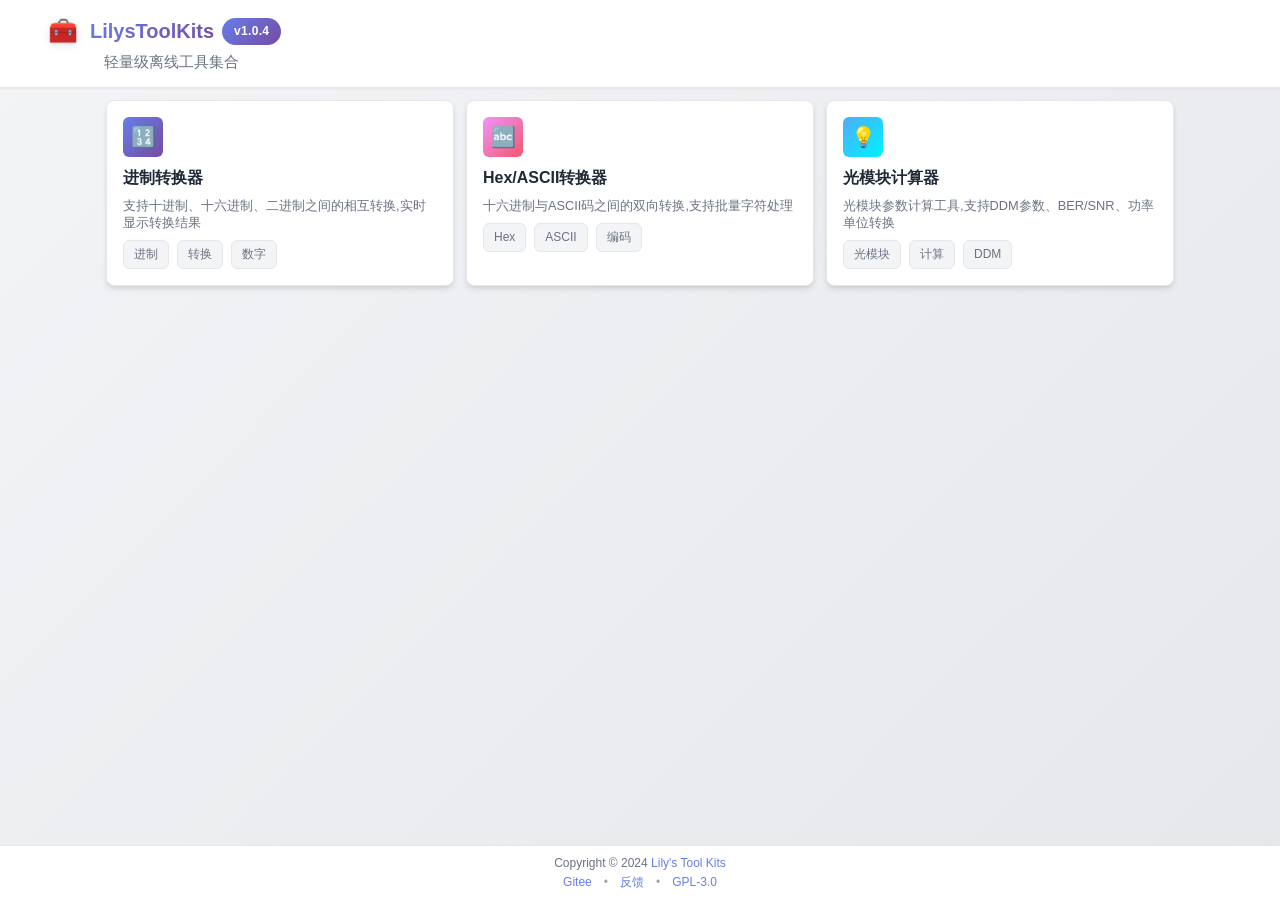
<file: index.html>
<!DOCTYPE html>
<html lang="zh-CN">
<head>
    <meta charset="UTF-8">
    <meta name="viewport" content="width=device-width, initial-scale=1.0">
    <meta http-equiv="refresh" content="0; url=home/index.html">
    <title>LilysToolKits - 个人工具箱</title>
    <link rel="icon" href="data:image/svg+xml,<svg xmlns='http://www.w3.org/2000/svg' viewBox='0 0 100 100'><text y='.9em' font-size='90'>🧰</text></svg>">
    <style>
        body {
            font-family: -apple-system, BlinkMacSystemFont, 'Segoe UI', Roboto, Oxygen, Ubuntu, Cantarell, sans-serif;
            display: flex;
            justify-content: center;
            align-items: center;
            height: 100vh;
            margin: 0;
            background: linear-gradient(135deg, #667eea 0%, #764ba2 100%);
            color: white;
        }
        .container {
            text-align: center;
            padding: 2rem;
        }
        h1 {
            font-size: 2rem;
            margin-bottom: 1rem;
        }
        p {
            font-size: 1rem;
            opacity: 0.9;
        }
        a {
            color: white;
            text-decoration: underline;
        }
    </style>
</head>
<body>
    <div class="container">
        <h1>🧰 LilysToolKits</h1>
        <p>正在跳转到主页...</p>
        <p>如果没有自动跳转,请 <a href="home/index.html">点击这里</a></p>
    </div>
    <script>
        // 确保重定向
        window.location.href = 'home/index.html';
    </script>
</body>
</html>
</file>
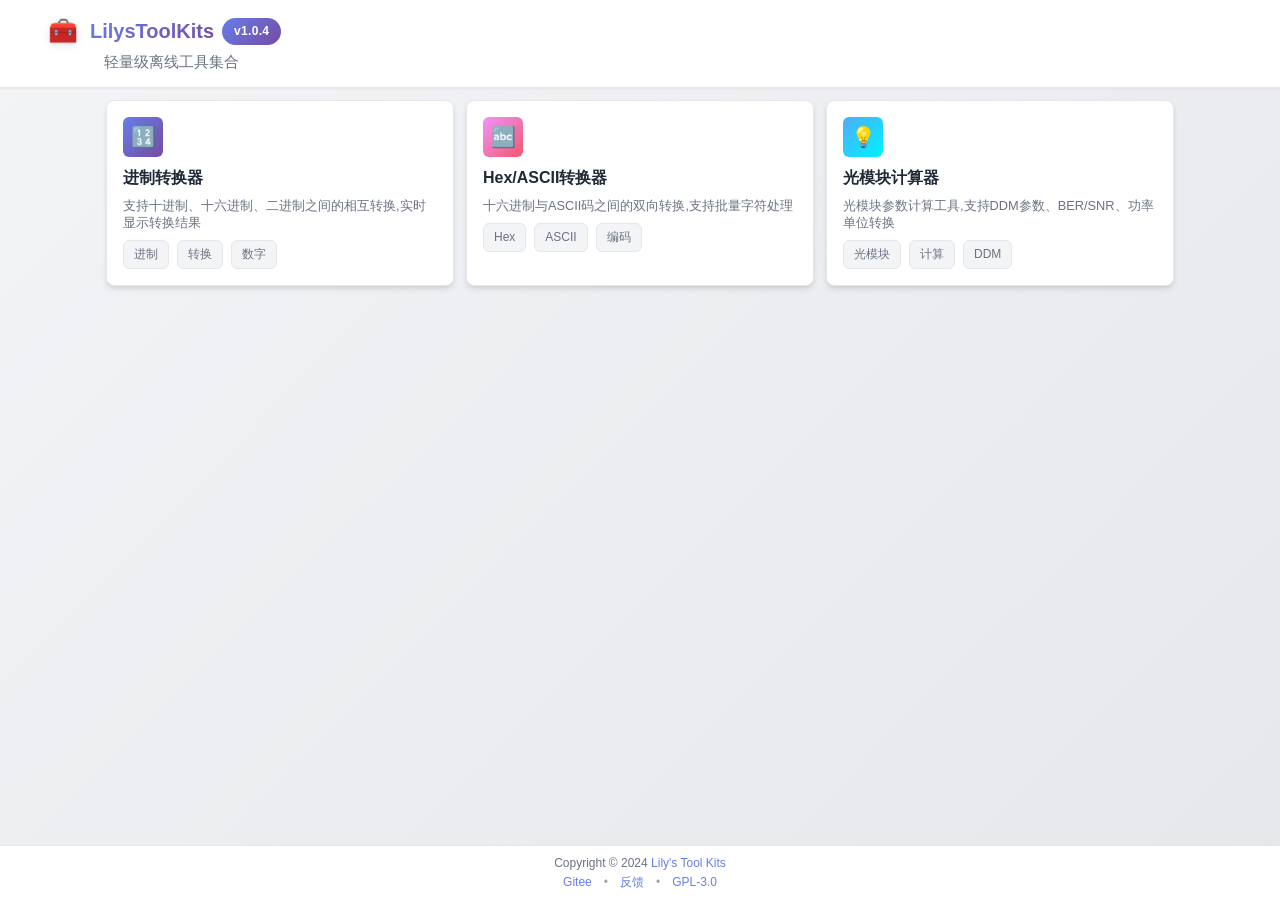
<file: home/index.html>
<!DOCTYPE html>
<html lang="zh-CN">
<head>
    <meta charset="UTF-8">
    <meta name="viewport" content="width=device-width, initial-scale=1.0">
    <title>LilysToolKits - 个人工具箱</title>
    <link rel="stylesheet" href="style.css">
    <link rel="icon" href="data:image/svg+xml,<svg xmlns='http://www.w3.org/2000/svg' viewBox='0 0 100 100'><text y='.9em' font-size='90'>🧰</text></svg>">
</head>
<body>
    <div class="app-container">
        <!-- 头部导航 -->
        <header class="app-header">
            <div class="header-content">
                <div class="logo-section">
                    <div class="logo-icon">🧰</div>
                    <div class="logo-text">
                        <h1>LilysToolKits</h1>
                        <span class="version-badge">v1.0.4</span>
                    </div>
                </div>
                <div class="header-subtitle">轻量级离线工具集合</div>
            </div>
        </header>

        <!-- 主内容区 -->
        <main class="app-main">
            <div class="container">
                <!-- 工具网格 -->
                <div class="tools-grid" id="toolsGrid">
                    <!-- 工具卡片将由JavaScript动态生成 -->
                </div>
            </div>
        </main>

        <!-- 页脚 -->
        <footer class="app-footer">
            <div class="footer-content">
                <p>Copyright © 2024 <a href="https://gitee.com/jinwyu" target="_blank">Lily's Tool Kits</a></p>
                <p class="footer-links">
                    <a href="https://gitee.com/jinwyu/lilystoolkits-h5" target="_blank">Gitee</a>
                    <span class="separator">•</span>
                    <a href="https://gitee.com/jinwyu/lilystoolkits-h5/issues" target="_blank">反馈</a>
                    <span class="separator">•</span>
                    <a href="https://gitee.com/jinwyu/lilystoolkits-h5/blob/main/LICENSE" target="_blank">GPL-3.0</a>
                </p>
            </div>
        </footer>
    </div>
    <script src="main.js"></script>
</body>
</html>
</file>
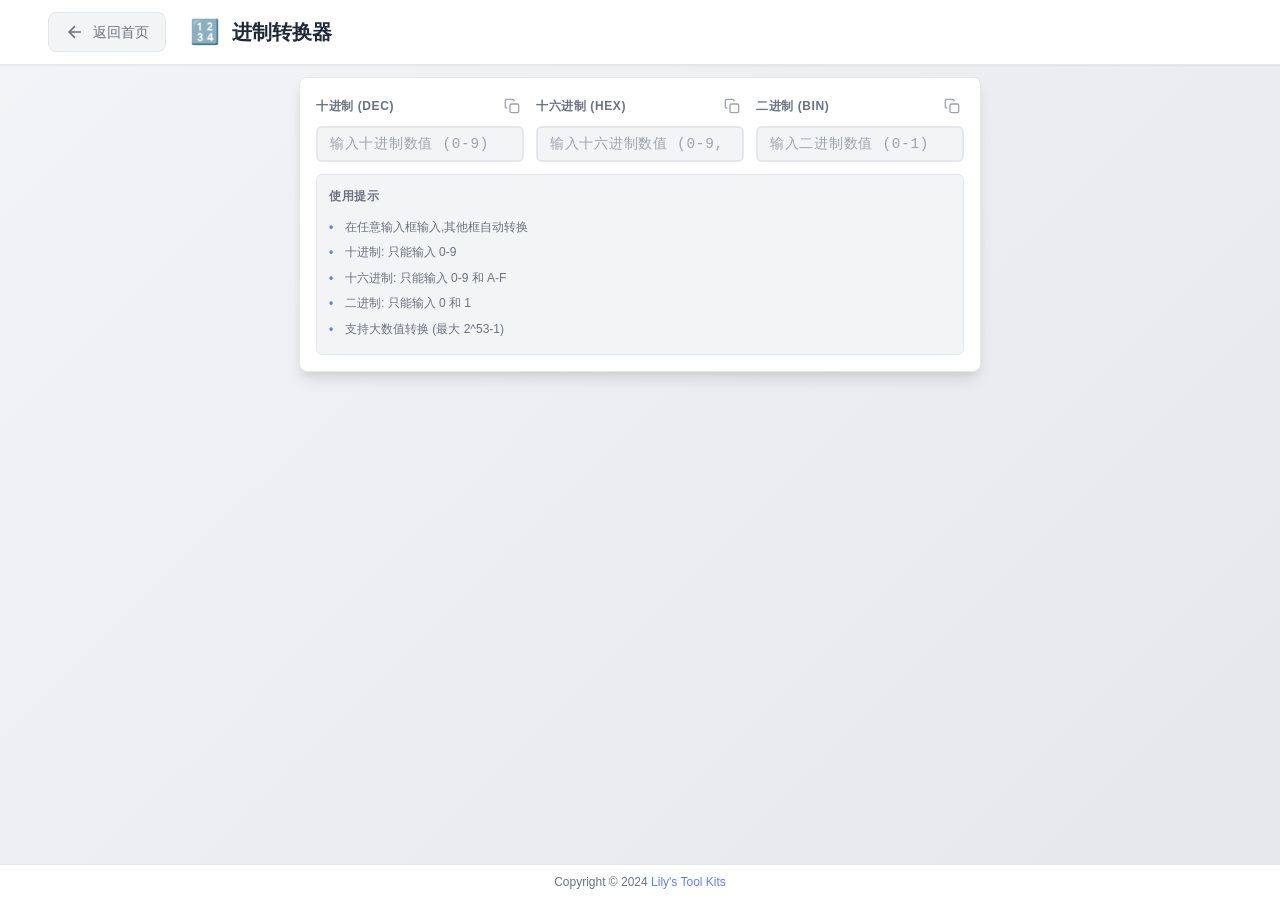
<file: converter/converter.html>
<!DOCTYPE html>
<html lang="zh-CN">
<head>
    <meta charset="UTF-8">
    <meta name="viewport" content="width=device-width, initial-scale=1.0">
    <title>进制转换器 - LilysToolKits</title>
    <link rel="stylesheet" href="../home/style.css">
    <link rel="stylesheet" href="converter.css">
    <link rel="icon" href="data:image/svg+xml,<svg xmlns='http://www.w3.org/2000/svg' viewBox='0 0 100 100'><text y='.9em' font-size='90'>🔢</text></svg>">
</head>
<body>
    <div class="app-container">
        <!-- 头部导航 -->
        <header class="app-header">
            <div class="header-content">
                <div class="nav-bar">
                    <a href="../home/index.html" class="back-button">
                        <svg width="20" height="20" viewBox="0 0 24 24" fill="none" stroke="currentColor" stroke-width="2">
                            <path d="M19 12H5M12 19l-7-7 7-7"/>
                        </svg>
                        <span>返回首页</span>
                    </a>
                    <div class="page-title">
                        <span class="page-icon">🔢</span>
                        <h1>进制转换器</h1>
                    </div>
                </div>
            </div>
        </header>

        <!-- 主内容区 -->
        <main class="app-main">
            <div class="container">
                <div class="converter-card">
                    <!-- 横向排列的输入框 -->
                    <div class="inputs-row">
                        <!-- 十进制输入 -->
                        <div class="input-section">
                            <div class="input-header">
                                <span class="input-label">十进制 (DEC)</span>
                                <button class="copy-btn" data-target="decimalInput" title="复制">
                                    <svg width="16" height="16" viewBox="0 0 24 24" fill="none" stroke="currentColor" stroke-width="2">
                                        <rect x="9" y="9" width="13" height="13" rx="2" ry="2"></rect>
                                        <path d="M5 15H4a2 2 0 0 1-2-2V4a2 2 0 0 1 2-2h9a2 2 0 0 1 2 2v1"></path>
                                    </svg>
                                </button>
                            </div>
                            <input type="text" id="decimalInput" class="input-box" placeholder="输入十进制数值 (0-9)" autocomplete="off">
                        </div>

                        <!-- 十六进制输入 -->
                        <div class="input-section">
                            <div class="input-header">
                                <span class="input-label">十六进制 (HEX)</span>
                                <button class="copy-btn" data-target="hexInput" title="复制">
                                    <svg width="16" height="16" viewBox="0 0 24 24" fill="none" stroke="currentColor" stroke-width="2">
                                        <rect x="9" y="9" width="13" height="13" rx="2" ry="2"></rect>
                                        <path d="M5 15H4a2 2 0 0 1-2-2V4a2 2 0 0 1 2-2h9a2 2 0 0 1 2 2v1"></path>
                                    </svg>
                                </button>
                            </div>
                            <input type="text" id="hexInput" class="input-box" placeholder="输入十六进制数值 (0-9, A-F)" autocomplete="off">
                        </div>

                        <!-- 二进制输入 -->
                        <div class="input-section">
                            <div class="input-header">
                                <span class="input-label">二进制 (BIN)</span>
                                <button class="copy-btn" data-target="binaryInput" title="复制">
                                    <svg width="16" height="16" viewBox="0 0 24 24" fill="none" stroke="currentColor" stroke-width="2">
                                        <rect x="9" y="9" width="13" height="13" rx="2" ry="2"></rect>
                                        <path d="M5 15H4a2 2 0 0 1-2-2V4a2 2 0 0 1 2-2h9a2 2 0 0 1 2 2v1"></path>
                                    </svg>
                                </button>
                            </div>
                            <input type="text" id="binaryInput" class="input-box" placeholder="输入二进制数值 (0-1)" autocomplete="off">
                        </div>
                    </div>

                    <!-- 使用提示 -->
                    <div class="tips-section">
                        <div class="tips-title">使用提示</div>
                        <ul class="tips-list">
                            <li>在任意输入框输入,其他框自动转换</li>
                            <li>十进制: 只能输入 0-9</li>
                            <li>十六进制: 只能输入 0-9 和 A-F</li>
                            <li>二进制: 只能输入 0 和 1</li>
                            <li>支持大数值转换 (最大 2^53-1)</li>
                        </ul>
                    </div>
                </div>
            </div>
        </main>

        <!-- 页脚 -->
        <footer class="app-footer">
            <div class="footer-content">
                <p>Copyright © 2024 <a href="https://gitee.com/jinwyu" target="_blank">Lily's Tool Kits</a></p>
            </div>
        </footer>
    </div>

    <script src="converter.js"></script>
</body>
</html>
</file>
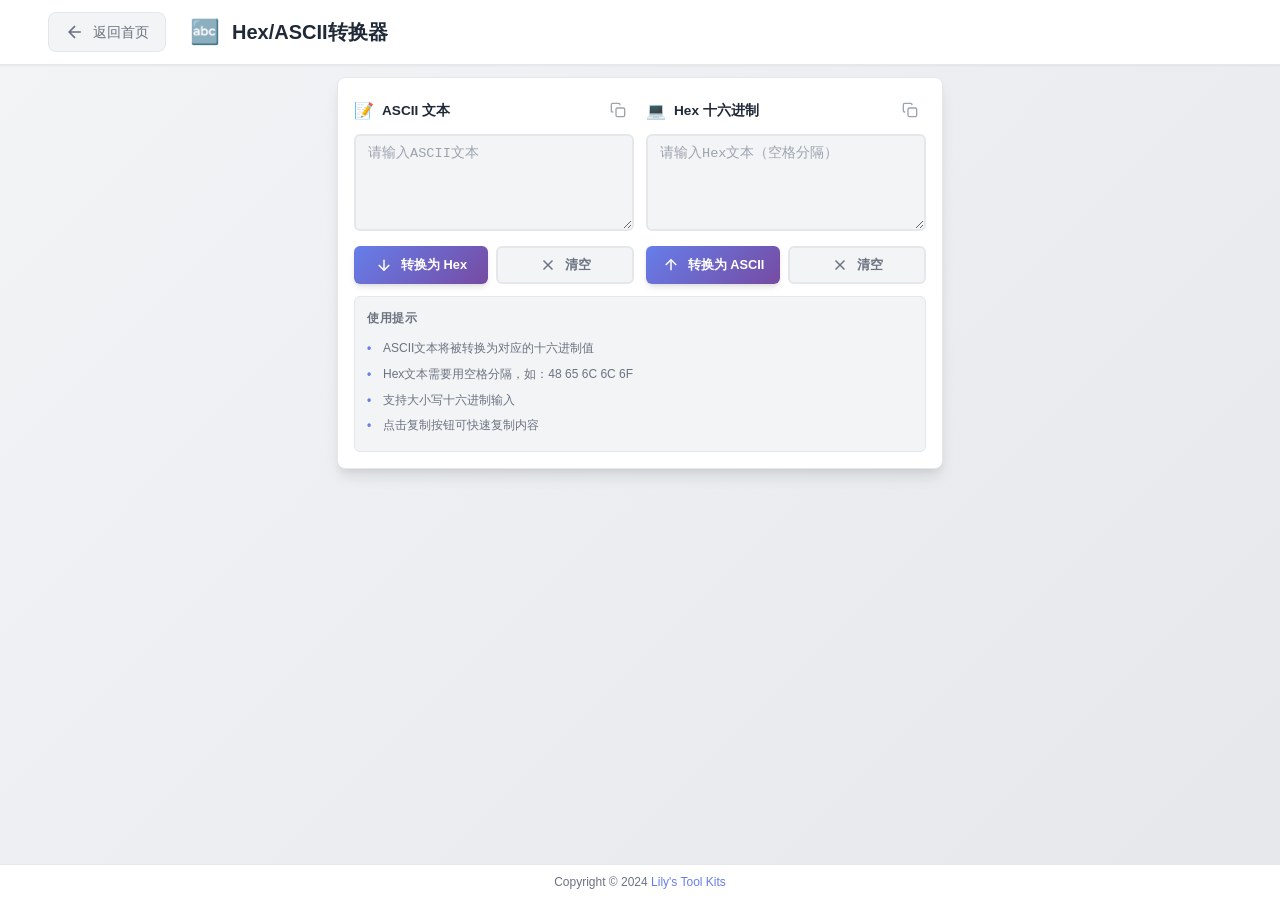
<file: hexascii/hexascii.html>
<!DOCTYPE html>
<html lang="zh-CN">
<head>
    <meta charset="UTF-8">
    <meta name="viewport" content="width=device-width, initial-scale=1.0">
    <title>Hex/ASCII转换器 - LilysToolKits</title>
    <link rel="stylesheet" href="../home/style.css">
    <link rel="stylesheet" href="hexascii.css">
    <link rel="icon" href="data:image/svg+xml,<svg xmlns='http://www.w3.org/2000/svg' viewBox='0 0 100 100'><text y='.9em' font-size='90'>🔤</text></svg>">
</head>
<body>
    <div class="app-container">
        <!-- 头部导航 -->
        <header class="app-header">
            <div class="header-content">
                <div class="nav-bar">
                    <a href="../home/index.html" class="back-button">
                        <svg width="20" height="20" viewBox="0 0 24 24" fill="none" stroke="currentColor" stroke-width="2">
                            <path d="M19 12H5M12 19l-7-7 7-7"/>
                        </svg>
                        <span>返回首页</span>
                    </a>
                    <div class="page-title">
                        <span class="page-icon">🔤</span>
                        <h1>Hex/ASCII转换器</h1>
                    </div>
                </div>
            </div>
        </header>

        <!-- 主内容区 -->
        <main class="app-main">
            <div class="container">
                <div class="converter-card">
                    <!-- 横向排列的输入区 -->
                    <div class="inputs-row">
                        <!-- ASCII输入区 -->
                        <div class="input-section">
                            <div class="section-header">
                                <div class="section-title">
                                    <span class="section-icon">📝</span>
                                    <span>ASCII 文本</span>
                                </div>
                                <button class="copy-btn" data-target="asciiInput" title="复制">
                                    <svg width="16" height="16" viewBox="0 0 24 24" fill="none" stroke="currentColor" stroke-width="2">
                                        <rect x="9" y="9" width="13" height="13" rx="2" ry="2"></rect>
                                        <path d="M5 15H4a2 2 0 0 1-2-2V4a2 2 0 0 1 2-2h9a2 2 0 0 1 2 2v1"></path>
                                    </svg>
                                </button>
                            </div>
                            <textarea id="asciiInput" class="input-box" placeholder="请输入ASCII文本" rows="4"></textarea>
                            <div class="btn-group">
                                <button id="asciiToHexBtn" class="btn btn-primary">
                                    <svg width="18" height="18" viewBox="0 0 24 24" fill="none" stroke="currentColor" stroke-width="2">
                                        <line x1="12" y1="5" x2="12" y2="19"></line>
                                        <polyline points="19 12 12 19 5 12"></polyline>
                                    </svg>
                                    <span>转换为 Hex</span>
                                </button>
                                <button id="clearAsciiBtn" class="btn btn-secondary">
                                    <svg width="18" height="18" viewBox="0 0 24 24" fill="none" stroke="currentColor" stroke-width="2">
                                        <line x1="18" y1="6" x2="6" y2="18"></line>
                                        <line x1="6" y1="6" x2="18" y2="18"></line>
                                    </svg>
                                    <span>清空</span>
                                </button>
                            </div>
                        </div>

                        <!-- Hex输入区 -->
                        <div class="input-section">
                            <div class="section-header">
                                <div class="section-title">
                                    <span class="section-icon">💻</span>
                                    <span>Hex 十六进制</span>
                                </div>
                                <button class="copy-btn" data-target="hexInput" title="复制">
                                    <svg width="16" height="16" viewBox="0 0 24 24" fill="none" stroke="currentColor" stroke-width="2">
                                        <rect x="9" y="9" width="13" height="13" rx="2" ry="2"></rect>
                                        <path d="M5 15H4a2 2 0 0 1-2-2V4a2 2 0 0 1 2-2h9a2 2 0 0 1 2 2v1"></path>
                                    </svg>
                                </button>
                            </div>
                            <textarea id="hexInput" class="input-box" placeholder="请输入Hex文本（空格分隔）" rows="4"></textarea>
                            <div class="btn-group">
                                <button id="hexToAsciiBtn" class="btn btn-primary">
                                    <svg width="18" height="18" viewBox="0 0 24 24" fill="none" stroke="currentColor" stroke-width="2">
                                        <line x1="12" y1="19" x2="12" y2="5"></line>
                                        <polyline points="5 12 12 5 19 12"></polyline>
                                    </svg>
                                    <span>转换为 ASCII</span>
                                </button>
                                <button id="clearHexBtn" class="btn btn-secondary">
                                    <svg width="18" height="18" viewBox="0 0 24 24" fill="none" stroke="currentColor" stroke-width="2">
                                        <line x1="18" y1="6" x2="6" y2="18"></line>
                                        <line x1="6" y1="6" x2="18" y2="18"></line>
                                    </svg>
                                    <span>清空</span>
                                </button>
                            </div>
                        </div>
                    </div>

                    <!-- 使用提示 -->
                    <div class="tips-section">
                        <div class="tips-title">使用提示</div>
                        <ul class="tips-list">
                            <li>ASCII文本将被转换为对应的十六进制值</li>
                            <li>Hex文本需要用空格分隔，如：48 65 6C 6C 6F</li>
                            <li>支持大小写十六进制输入</li>
                            <li>点击复制按钮可快速复制内容</li>
                        </ul>
                    </div>
                </div>
            </div>
        </main>

        <!-- 页脚 -->
        <footer class="app-footer">
            <div class="footer-content">
                <p>Copyright © 2024 <a href="https://gitee.com/jinwyu" target="_blank">Lily's Tool Kits</a></p>
            </div>
        </footer>
    </div>

    <script src="hexascii.js"></script>
</body>
</html>
</file>
<file: home/style.css>
/* ==================== 全局样式 ==================== */
:root {
    /* 主题色 */
    --primary-gradient: linear-gradient(135deg, #667eea 0%, #764ba2 100%);
    --primary-color: #667eea;
    --primary-dark: #764ba2;

    /* 辅助色 */
    --success-color: #10b981;
    --warning-color: #f59e0b;
    --danger-color: #ef4444;
    --info-color: #3b82f6;

    /* 中性色 */
    --bg-gradient: linear-gradient(135deg, #f3f4f6 0%, #e5e7eb 100%);
    --bg-color: #f3f4f6;
    --card-bg: #ffffff;
    --border-color: #e5e7eb;

    /* 文字颜色 */
    --text-primary: #1f2937;
    --text-secondary: #6b7280;
    --text-light: #9ca3af;

    /* 阴影 */
    --shadow-sm: 0 1px 2px 0 rgba(0, 0, 0, 0.05);
    --shadow-md: 0 4px 6px -1px rgba(0, 0, 0, 0.1), 0 2px 4px -1px rgba(0, 0, 0, 0.06);
    --shadow-lg: 0 10px 15px -3px rgba(0, 0, 0, 0.1), 0 4px 6px -2px rgba(0, 0, 0, 0.05);
    --shadow-xl: 0 20px 25px -5px rgba(0, 0, 0, 0.1), 0 10px 10px -5px rgba(0, 0, 0, 0.04);

    /* 圆角 */
    --radius-sm: 0.375rem;
    --radius-md: 0.5rem;
    --radius-lg: 0.75rem;
    --radius-xl: 1rem;

    /* 间距 */
    --spacing-xs: 0.5rem;
    --spacing-sm: 0.75rem;
    --spacing-md: 1rem;
    --spacing-lg: 1.5rem;
    --spacing-xl: 2rem;
    --spacing-2xl: 3rem;
}

* {
    margin: 0;
    padding: 0;
    box-sizing: border-box;
}

body {
    font-family: -apple-system, BlinkMacSystemFont, 'Segoe UI', 'Roboto', 'Oxygen', 'Ubuntu', 'Cantarell', 'Fira Sans', 'Droid Sans', 'Helvetica Neue', sans-serif;
    background: var(--bg-gradient);
    color: var(--text-primary);
    line-height: 1.6;
    min-height: 100vh;
    -webkit-font-smoothing: antialiased;
    -moz-osx-font-smoothing: grayscale;
}

/* ==================== 应用容器 ==================== */
.app-container {
    display: flex;
    flex-direction: column;
    min-height: 100vh;
    max-height: 100vh;
    overflow: hidden;
}

/* ==================== 头部导航 ==================== */
.app-header {
    background: var(--card-bg);
    border-bottom: 1px solid var(--border-color);
    box-shadow: var(--shadow-sm);
    position: sticky;
    top: 0;
    z-index: 100;
}

.header-content {
    max-width: 1200px;
    margin: 0 auto;
    padding: var(--spacing-sm) var(--spacing-xs);
}

.logo-section {
    display: flex;
    align-items: center;
    gap: var(--spacing-sm);
    margin-bottom: 0;
}

.logo-icon {
    font-size: 1.5rem;
    filter: drop-shadow(0 2px 4px rgba(0, 0, 0, 0.1));
}

.logo-text {
    display: flex;
    align-items: center;
    gap: var(--spacing-xs);
}

.logo-text h1 {
    font-size: 1.25rem;
    font-weight: 700;
    background: var(--primary-gradient);
    -webkit-background-clip: text;
    -webkit-text-fill-color: transparent;
    background-clip: text;
}

.version-badge {
    display: inline-flex;
    align-items: center;
    padding: 0.25rem 0.75rem;
    background: var(--primary-gradient);
    color: white;
    font-size: 0.75rem;
    font-weight: 600;
    border-radius: 9999px;
    letter-spacing: 0.025em;
}

.header-subtitle {
    color: var(--text-secondary);
    font-size: 0.95rem;
    margin-left: calc(2.5rem + var(--spacing-md));
}

/* ==================== 主内容区 ==================== */
.app-main {
    flex: 1;
    padding: var(--spacing-sm) 0;
    display: flex;
    flex-direction: column;
    overflow-y: auto;
}

.container {
    max-width: 1200px;
    margin: 0 auto;
    padding: 0 var(--spacing-md);
}

/* ==================== 工具网格 ==================== */
.tools-grid {
    display: flex;
    flex-wrap: wrap;
    gap: var(--spacing-sm);
    margin-bottom: var(--spacing-sm);
    justify-content: center;
}

.tool-card {
    background: var(--card-bg);
    border-radius: var(--radius-md);
    padding: var(--spacing-md);
    box-shadow: var(--shadow-md);
    cursor: pointer;
    transition: all 0.3s cubic-bezier(0.4, 0, 0.2, 1);
    border: 1px solid var(--border-color);
    position: relative;
    overflow: hidden;
    flex: 1 1 280px;
    max-width: 350px;
    min-width: 250px;
}

.tool-card::before {
    content: '';
    position: absolute;
    top: 0;
    left: 0;
    right: 0;
    height: 4px;
    background: var(--primary-gradient);
    transform: scaleX(0);
    transition: transform 0.3s ease;
}

.tool-card:hover {
    transform: translateY(-4px);
    box-shadow: var(--shadow-xl);
    border-color: var(--primary-color);
}

.tool-card:hover::before {
    transform: scaleX(1);
}

.tool-icon {
    width: 40px;
    height: 40px;
    border-radius: var(--radius-sm);
    display: flex;
    align-items: center;
    justify-content: center;
    font-size: 1.25rem;
    margin-bottom: var(--spacing-xs);
    background: var(--bg-gradient);
}

.tool-card:nth-child(1) .tool-icon {
    background: linear-gradient(135deg, #667eea 0%, #764ba2 100%);
}

.tool-card:nth-child(2) .tool-icon {
    background: linear-gradient(135deg, #f093fb 0%, #f5576c 100%);
}

.tool-card:nth-child(3) .tool-icon {
    background: linear-gradient(135deg, #4facfe 0%, #00f2fe 100%);
}

.tool-title {
    font-size: 1rem;
    font-weight: 600;
    color: var(--text-primary);
    margin-bottom: var(--spacing-xs);
}

.tool-description {
    font-size: 0.8rem;
    color: var(--text-secondary);
    line-height: 1.3;
    margin-bottom: var(--spacing-xs);
}

.tool-tags {
    display: flex;
    flex-wrap: wrap;
    gap: var(--spacing-xs);
}

.tool-tag {
    display: inline-flex;
    align-items: center;
    padding: 0.25rem 0.625rem;
    background: var(--bg-color);
    color: var(--text-secondary);
    font-size: 0.75rem;
    font-weight: 500;
    border-radius: var(--radius-sm);
    border: 1px solid var(--border-color);
}

/* ==================== 特性说明 ==================== */
.features-section {
    display: grid;
    grid-template-columns: repeat(auto-fit, minmax(200px, 1fr));
    gap: var(--spacing-md);
    margin-top: var(--spacing-lg);
}

.feature-item {
    display: flex;
    align-items: flex-start;
    gap: var(--spacing-sm);
    padding: var(--spacing-md);
    background: var(--card-bg);
    border-radius: var(--radius-md);
    box-shadow: var(--shadow-sm);
    border: 1px solid var(--border-color);
    transition: all 0.3s ease;
}

.feature-item:hover {
    box-shadow: var(--shadow-md);
    transform: translateY(-2px);
}

.feature-icon {
    font-size: 1.5rem;
    flex-shrink: 0;
}

.feature-text h3 {
    font-size: 0.9rem;
    font-weight: 600;
    color: var(--text-primary);
    margin-bottom: 0.2rem;
}

.feature-text p {
    font-size: 0.8rem;
    color: var(--text-secondary);
    line-height: 1.3;
}

/* ==================== 页脚 ==================== */
.app-footer {
    background: var(--card-bg);
    border-top: 1px solid var(--border-color);
    padding: var(--spacing-xs) 0;
    margin-top: auto;
    flex-shrink: 0;
}

.footer-content {
    max-width: 1200px;
    margin: 0 auto;
    padding: 0 var(--spacing-md);
    text-align: center;
}

.footer-content p {
    color: var(--text-secondary);
    font-size: 0.75rem;
    margin-bottom: 0;
}

.footer-content a {
    color: var(--primary-color);
    text-decoration: none;
    font-weight: 500;
    transition: color 0.2s ease;
}

.footer-content a:hover {
    color: var(--primary-dark);
    text-decoration: underline;
}

.footer-links {
    display: flex;
    justify-content: center;
    align-items: center;
    gap: var(--spacing-sm);
    flex-wrap: wrap;
}

.separator {
    color: var(--text-light);
}

/* ==================== 响应式设计 ==================== */
@media (max-width: 768px) {
    .header-content {
        padding: var(--spacing-sm);
    }

    .logo-section {
        gap: var(--spacing-sm);
    }

    .logo-icon {
        font-size: 1.5rem;
    }

    .logo-text h1 {
        font-size: 1.25rem;
    }

    .header-subtitle {
        margin-left: calc(1.5rem + var(--spacing-sm));
        font-size: 0.8rem;
    }

    .app-main {
        padding: var(--spacing-md) 0;
    }

    .tools-grid {
        grid-template-columns: 1fr;
        gap: var(--spacing-sm);
    }

    .tool-card {
        padding: var(--spacing-md);
    }

    .features-section {
        grid-template-columns: 1fr;
        gap: var(--spacing-sm);
    }

    .feature-item {
        padding: var(--spacing-sm);
    }

    .footer-content {
        padding: 0 var(--spacing-sm);
    }
}

@media (max-width: 480px) {
    .container {
        padding: 0 var(--spacing-xs);
    }

    .logo-text h1 {
        font-size: 1.1rem;
    }

    .version-badge {
        font-size: 0.65rem;
        padding: 0.15rem 0.4rem;
    }

    .tool-icon {
        width: 40px;
        height: 40px;
        font-size: 1.25rem;
    }

    .tool-title {
        font-size: 1rem;
    }

    .tool-description {
        font-size: 0.8rem;
    }

    .feature-icon {
        font-size: 1.25rem;
    }

    .feature-text h3 {
        font-size: 0.85rem;
    }

    .feature-text p {
        font-size: 0.75rem;
    }
}

/* ==================== 动画效果 ==================== */
@keyframes fadeIn {
    from {
        opacity: 0;
        transform: translateY(20px);
    }
    to {
        opacity: 1;
        transform: translateY(0);
    }
}

.tool-card {
    animation: fadeIn 0.5s ease-out;
}

.tool-card:nth-child(1) {
    animation-delay: 0.1s;
}

.tool-card:nth-child(2) {
    animation-delay: 0.2s;
}

.tool-card:nth-child(3) {
    animation-delay: 0.3s;
}

.feature-item {
    animation: fadeIn 0.5s ease-out;
}

.feature-item:nth-child(1) {
    animation-delay: 0.4s;
}

.feature-item:nth-child(2) {
    animation-delay: 0.5s;
}

.feature-item:nth-child(3) {
    animation-delay: 0.6s;
}

.feature-item:nth-child(4) {
    animation-delay: 0.7s;
}
</file>
<file: converter/converter.css>
/* ==================== 导航栏样式 ==================== */
.nav-bar {
    display: flex;
    align-items: center;
    gap: var(--spacing-lg);
}

.back-button {
    display: inline-flex;
    align-items: center;
    gap: var(--spacing-xs);
    padding: var(--spacing-xs) var(--spacing-md);
    background: var(--bg-color);
    color: var(--text-secondary);
    text-decoration: none;
    border-radius: var(--radius-md);
    font-size: 0.875rem;
    font-weight: 500;
    transition: all 0.2s ease;
    border: 1px solid var(--border-color);
}

.back-button:hover {
    background: var(--primary-color);
    color: white;
    border-color: var(--primary-color);
    transform: translateX(-2px);
}

.back-button svg {
    transition: transform 0.2s ease;
}

.back-button:hover svg {
    transform: translateX(-2px);
}

.page-title {
    display: flex;
    align-items: center;
    gap: var(--spacing-sm);
}

.page-icon {
    font-size: 1.5rem;
}

.page-title h1 {
    font-size: 1.25rem;
    font-weight: 600;
    color: var(--text-primary);
}

/* ==================== 转换器卡片 ==================== */
.converter-card {
    background: var(--card-bg);
    border-radius: var(--radius-md);
    padding: var(--spacing-md);
    box-shadow: var(--shadow-lg);
    border: 1px solid var(--border-color);
    display: flex;
    flex-direction: column;
    gap: var(--spacing-sm);
}

/* ==================== 进制选择器 ==================== */
.base-selector {
    margin-bottom: var(--spacing-md);
}

.selector-label {
    font-size: 0.8rem;
    font-weight: 600;
    color: var(--text-secondary);
    margin-bottom: var(--spacing-sm);
    text-transform: uppercase;
    letter-spacing: 0.05em;
}

.btn-group {
    display: flex;
    gap: var(--spacing-sm);
    flex-wrap: wrap;
}

.btn {
    flex: 1;
    min-width: 100px;
    padding: var(--spacing-sm) var(--spacing-md);
    background: var(--bg-color);
    color: var(--text-secondary);
    border: 2px solid var(--border-color);
    border-radius: var(--radius-md);
    font-size: 0.85rem;
    font-weight: 500;
    cursor: pointer;
    transition: all 0.3s ease;
    display: flex;
    flex-direction: column;
    align-items: center;
    gap: 0.2rem;
}

.btn-label {
    font-weight: 600;
}

.btn-hint {
    font-size: 0.7rem;
    opacity: 0.7;
    font-family: monospace;
}

.btn:hover {
    background: white;
    border-color: var(--primary-color);
    color: var(--primary-color);
    transform: translateY(-2px);
    box-shadow: var(--shadow-md);
}

.btn-active {
    background: var(--primary-gradient);
    color: white;
    border-color: transparent;
    box-shadow: var(--shadow-md);
}

.btn-active:hover {
    background: var(--primary-gradient);
    color: white;
    border-color: transparent;
    transform: translateY(-2px);
}

/* ==================== 输入区域 ==================== */
.input-section {
    margin-bottom: 0;
}

.input-header {
    display: flex;
    justify-content: space-between;
    align-items: center;
    margin-bottom: var(--spacing-xs);
}

.input-label {
    font-size: 0.75rem;
    font-weight: 600;
    color: var(--text-secondary);
    text-transform: uppercase;
    letter-spacing: 0.05em;
}

.input-box {
    width: 100%;
    padding: var(--spacing-xs) var(--spacing-sm);
    font-family: 'Courier New', Courier, monospace;
    font-size: 0.9rem;
    font-weight: 600;
    border: 2px solid var(--border-color);
    border-radius: var(--radius-sm);
    background: var(--bg-color);
    color: var(--text-primary);
    transition: all 0.3s ease;
    letter-spacing: 0.05em;
}

/* 横向布局容器 */
.inputs-row {
    display: flex;
    gap: var(--spacing-sm);
    flex-wrap: wrap;
}

.inputs-row .input-section {
    flex: 1;
    min-width: 200px;
}

.input-box:focus {
    outline: none;
    border-color: var(--primary-color);
    background: white;
    box-shadow: 0 0 0 3px rgba(102, 126, 234, 0.1);
}

.input-box::placeholder {
    color: var(--text-light);
    font-weight: 400;
}

.input-error {
    border-color: var(--danger-color) !important;
    background: #fef2f2 !important;
}

/* ==================== 结果显示 ==================== */
.results-section {
    display: grid;
    gap: var(--spacing-sm);
    margin-bottom: var(--spacing-md);
}

.result-card {
    background: var(--bg-color);
    border-radius: var(--radius-md);
    padding: var(--spacing-sm) var(--spacing-md);
    border: 1px solid var(--border-color);
    transition: all 0.3s ease;
}

.result-card:hover {
    border-color: var(--primary-color);
    box-shadow: var(--shadow-sm);
}

.result-header {
    display: flex;
    justify-content: space-between;
    align-items: center;
    margin-bottom: var(--spacing-xs);
}

.result-label {
    font-size: 0.75rem;
    font-weight: 600;
    color: var(--text-secondary);
    text-transform: uppercase;
    letter-spacing: 0.05em;
}

.copy-btn {
    background: transparent;
    border: none;
    color: var(--text-light);
    cursor: pointer;
    padding: 0.25rem;
    border-radius: var(--radius-sm);
    transition: all 0.2s ease;
    display: flex;
    align-items: center;
    justify-content: center;
}

.copy-btn:hover {
    color: var(--primary-color);
    background: rgba(102, 126, 234, 0.1);
}

.result-value {
    font-family: 'Courier New', Courier, monospace;
    font-size: 1rem;
    font-weight: 600;
    color: var(--text-primary);
    word-break: break-all;
    line-height: 1.5;
    min-height: 1.5rem;
    letter-spacing: 0.05em;
}

.result-placeholder {
    color: var(--text-light);
    font-weight: 400;
}

.result-value-error {
    color: var(--danger-color);
    font-weight: 500;
}

/* ==================== 数字键盘 ==================== */
.keypad-section {
    margin-bottom: var(--spacing-md);
}

.keypad-title {
    font-size: 0.8rem;
    font-weight: 600;
    color: var(--text-secondary);
    margin-bottom: var(--spacing-sm);
    text-transform: uppercase;
    letter-spacing: 0.05em;
}

.keypad-grid {
    display: grid;
    grid-template-columns: repeat(4, 1fr);
    gap: var(--spacing-xs);
}

.keypad-btn {
    height: 48px;
    background: white;
    border: 2px solid var(--border-color);
    border-radius: var(--radius-md);
    font-size: 1rem;
    font-weight: 600;
    color: var(--text-primary);
    cursor: pointer;
    transition: all 0.2s ease;
    display: flex;
    align-items: center;
    justify-content: center;
}

.keypad-btn:hover:not(.keypad-btn-empty):not(.keypad-btn-disabled) {
    background: var(--primary-color);
    color: white;
    border-color: var(--primary-color);
    transform: translateY(-2px);
    box-shadow: var(--shadow-md);
}

.keypad-btn:active:not(.keypad-btn-empty):not(.keypad-btn-disabled) {
    transform: translateY(0);
}

.keypad-btn-disabled {
    background: var(--bg-color);
    color: var(--text-light);
    cursor: not-allowed;
    opacity: 0.5;
}

.keypad-btn-danger {
    background: linear-gradient(135deg, #ef4444 0%, #dc2626 100%);
    color: white;
    border-color: transparent;
}

.keypad-btn-danger:hover {
    background: linear-gradient(135deg, #dc2626 0%, #b91c1c 100%);
    transform: translateY(-2px);
}

.keypad-btn-warning {
    background: linear-gradient(135deg, #f59e0b 0%, #d97706 100%);
    color: white;
    border-color: transparent;
}

.keypad-btn-warning:hover {
    background: linear-gradient(135deg, #d97706 0%, #b45309 100%);
    transform: translateY(-2px);
}

.keypad-btn-empty {
    background: transparent;
    border-color: transparent;
    cursor: default;
}

/* ==================== 使用提示 ==================== */
.tips-section {
    background: var(--bg-color);
    border-radius: var(--radius-sm);
    padding: var(--spacing-sm);
    border: 1px solid var(--border-color);
    margin-top: 0;
}

.tips-title {
    font-size: 0.75rem;
    font-weight: 600;
    color: var(--text-secondary);
    margin-bottom: var(--spacing-xs);
    text-transform: uppercase;
    letter-spacing: 0.05em;
}

.tips-list {
    list-style: none;
    padding: 0;
    margin: 0;
}

.tips-list li {
    font-size: 0.75rem;
    color: var(--text-secondary);
    padding: 0.2rem 0;
    padding-left: 1rem;
    position: relative;
}

.tips-list li::before {
    content: '•';
    position: absolute;
    left: 0;
    color: var(--primary-color);
    font-weight: bold;
}

/* ==================== 响应式设计 ==================== */
@media (max-width: 768px) {
    .nav-bar {
        flex-direction: column;
        align-items: flex-start;
        gap: var(--spacing-sm);
    }

    .back-button {
        align-self: flex-start;
    }

    .converter-card {
        padding: var(--spacing-md);
    }

    .btn-group {
        flex-direction: column;
    }

    .btn {
        min-width: auto;
    }

    .keypad-btn {
        height: 52px;
        font-size: 0.95rem;
    }

    .result-value {
        font-size: 0.95rem;
    }
}

@media (max-width: 480px) {
    .converter-card {
        padding: var(--spacing-sm);
    }

    .keypad-btn {
        height: 48px;
        font-size: 0.9rem;
    }

    .input-box {
        font-size: 0.95rem;
        padding: var(--spacing-xs) var(--spacing-sm);
    }

    .result-value {
        font-size: 0.9rem;
    }

    .tips-list li {
        font-size: 0.75rem;
    }
}

/* ==================== 动画效果 ==================== */
@keyframes fadeIn {
    from {
        opacity: 0;
        transform: translateY(10px);
    }
    to {
        opacity: 1;
        transform: translateY(0);
    }
}

.converter-card {
    animation: fadeIn 0.4s ease-out;
}

.result-card {
    animation: fadeIn 0.4s ease-out;
}

.result-card:nth-child(1) {
    animation-delay: 0.1s;
}

.result-card:nth-child(2) {
    animation-delay: 0.2s;
}

.result-card:nth-child(3) {
    animation-delay: 0.3s;
}
</file>
<file: hexascii/hexascii.css>
/* ==================== 导航栏样式 ==================== */
.nav-bar {
    display: flex;
    align-items: center;
    gap: var(--spacing-lg);
}

.back-button {
    display: inline-flex;
    align-items: center;
    gap: var(--spacing-xs);
    padding: var(--spacing-xs) var(--spacing-md);
    background: var(--bg-color);
    color: var(--text-secondary);
    text-decoration: none;
    border-radius: var(--radius-md);
    font-size: 0.875rem;
    font-weight: 500;
    transition: all 0.2s ease;
    border: 1px solid var(--border-color);
}

.back-button:hover {
    background: var(--primary-color);
    color: white;
    border-color: var(--primary-color);
    transform: translateX(-2px);
}

.back-button svg {
    transition: transform 0.2s ease;
}

.back-button:hover svg {
    transform: translateX(-2px);
}

.page-title {
    display: flex;
    align-items: center;
    gap: var(--spacing-sm);
}

.page-icon {
    font-size: 1.5rem;
}

.page-title h1 {
    font-size: 1.25rem;
    font-weight: 600;
    color: var(--text-primary);
}

/* ==================== 转换器卡片 ==================== */
.converter-card {
    background: var(--card-bg);
    border-radius: var(--radius-md);
    padding: var(--spacing-md);
    box-shadow: var(--shadow-lg);
    border: 1px solid var(--border-color);
    display: flex;
    flex-direction: column;
    gap: var(--spacing-sm);
}

/* 横向布局容器 */
.inputs-row {
    display: flex;
    gap: var(--spacing-sm);
    flex-wrap: wrap;
}

.inputs-row .input-section {
    flex: 1;
    min-width: 280px;
}

/* ==================== 输入区域 ==================== */
.input-section {
    margin-bottom: 0;
}

.section-header {
    display: flex;
    justify-content: space-between;
    align-items: center;
    margin-bottom: var(--spacing-xs);
}

.section-title {
    display: flex;
    align-items: center;
    gap: var(--spacing-xs);
    font-size: 0.85rem;
    font-weight: 600;
    color: var(--text-primary);
}

.section-icon {
    font-size: 1rem;
}

.copy-btn {
    background: transparent;
    border: none;
    color: var(--text-light);
    cursor: pointer;
    padding: 0.5rem;
    border-radius: var(--radius-md);
    transition: all 0.2s ease;
    display: flex;
    align-items: center;
    justify-content: center;
}

.copy-btn:hover {
    color: var(--primary-color);
    background: rgba(102, 126, 234, 0.1);
}

.input-box {
    width: 100%;
    padding: var(--spacing-xs) var(--spacing-sm);
    font-family: 'Courier New', Courier, monospace;
    font-size: 0.85rem;
    line-height: 1.4;
    border: 2px solid var(--border-color);
    border-radius: var(--radius-sm);
    background: var(--bg-color);
    color: var(--text-primary);
    resize: vertical;
    min-height: 80px;
    max-height: 200px;
    transition: all 0.3s ease;
    box-sizing: border-box;
}

.input-box:focus {
    outline: none;
    border-color: var(--primary-color);
    background: white;
    box-shadow: 0 0 0 3px rgba(102, 126, 234, 0.1);
}

.input-box::placeholder {
    color: var(--text-light);
}

.input-box.error {
    border-color: var(--danger-color);
    background: #fef2f2;
}

/* ==================== 按钮组 ==================== */
.btn-group {
    display: flex;
    gap: var(--spacing-xs);
    margin-top: var(--spacing-xs);
}

.btn {
    flex: 1;
    display: inline-flex;
    align-items: center;
    justify-content: center;
    gap: var(--spacing-xs);
    padding: var(--spacing-xs) var(--spacing-sm);
    border: none;
    border-radius: var(--radius-sm);
    font-size: 0.8rem;
    font-weight: 600;
    cursor: pointer;
    transition: all 0.3s ease;
}

.btn-primary {
    background: var(--primary-gradient);
    color: white;
    box-shadow: var(--shadow-md);
}

.btn-primary:hover {
    transform: translateY(-2px);
    box-shadow: var(--shadow-lg);
}

.btn-secondary {
    background: var(--bg-color);
    color: var(--text-secondary);
    border: 2px solid var(--border-color);
}

.btn-secondary:hover {
    background: white;
    border-color: var(--primary-color);
    color: var(--primary-color);
    transform: translateY(-2px);
}

.btn svg {
    flex-shrink: 0;
}

/* ==================== 转换指示器 ==================== */
.convert-indicator {
    display: none;
}

.indicator-line {
    flex: 1;
    height: 2px;
    background: linear-gradient(90deg, transparent, var(--border-color), transparent);
}

.indicator-icon {
    font-size: 1.1rem;
    color: var(--primary-color);
    animation: bounce 2s infinite;
}

@keyframes bounce {
    0%, 100% {
        transform: translateY(0);
    }
    50% {
        transform: translateY(-5px);
    }
}

/* ==================== 使用提示 ==================== */
.tips-section {
    background: var(--bg-color);
    border-radius: var(--radius-sm);
    padding: var(--spacing-sm);
    border: 1px solid var(--border-color);
    margin-top: 0;
}

.tips-title {
    font-size: 0.75rem;
    font-weight: 600;
    color: var(--text-secondary);
    margin-bottom: var(--spacing-xs);
    text-transform: uppercase;
    letter-spacing: 0.05em;
}

.tips-list {
    list-style: none;
    padding: 0;
    margin: 0;
}

.tips-list li {
    font-size: 0.75rem;
    color: var(--text-secondary);
    padding: 0.2rem 0;
    padding-left: 1rem;
    position: relative;
}

.tips-list li::before {
    content: '•';
    position: absolute;
    left: 0;
    color: var(--primary-color);
    font-weight: bold;
}

/* ==================== 错误提示 ==================== */
.error-message {
    color: var(--danger-color);
    font-size: 0.875rem;
    margin-top: var(--spacing-xs);
    display: none;
    animation: shake 0.3s ease;
}

.error-message.visible {
    display: block;
}

@keyframes shake {
    0%, 100% {
        transform: translateX(0);
    }
    25% {
        transform: translateX(-5px);
    }
    75% {
        transform: translateX(5px);
    }
}

/* ==================== 响应式设计 ==================== */
@media (max-width: 768px) {
    .nav-bar {
        flex-direction: column;
        align-items: flex-start;
        gap: var(--spacing-sm);
    }

    .back-button {
        align-self: flex-start;
    }

    .converter-card {
        padding: var(--spacing-md);
    }

    .btn-group {
        flex-direction: column;
    }

    .btn {
        width: 100%;
    }

    .input-box {
        min-height: 90px;
        font-size: 0.85rem;
    }

    .section-title {
        font-size: 0.85rem;
    }

    .tips-list li {
        font-size: 0.75rem;
    }
}

@media (max-width: 480px) {
    .converter-card {
        padding: var(--spacing-sm);
    }

    .section-title {
        font-size: 0.8rem;
    }

    .input-box {
        padding: var(--spacing-xs) var(--spacing-sm);
        font-size: 0.8rem;
        min-height: 80px;
    }

    .btn {
        font-size: 0.8rem;
        padding: var(--spacing-xs) var(--spacing-sm);
    }
}

/* ==================== 动画效果 ==================== */
@keyframes fadeIn {
    from {
        opacity: 0;
        transform: translateY(10px);
    }
    to {
        opacity: 1;
        transform: translateY(0);
    }
}

.converter-card {
    animation: fadeIn 0.4s ease-out;
}

.input-section {
    animation: fadeIn 0.4s ease-out;
}

.input-section:nth-child(1) {
    animation-delay: 0.1s;
}

.input-section:nth-child(3) {
    animation-delay: 0.2s;
}
</file>
